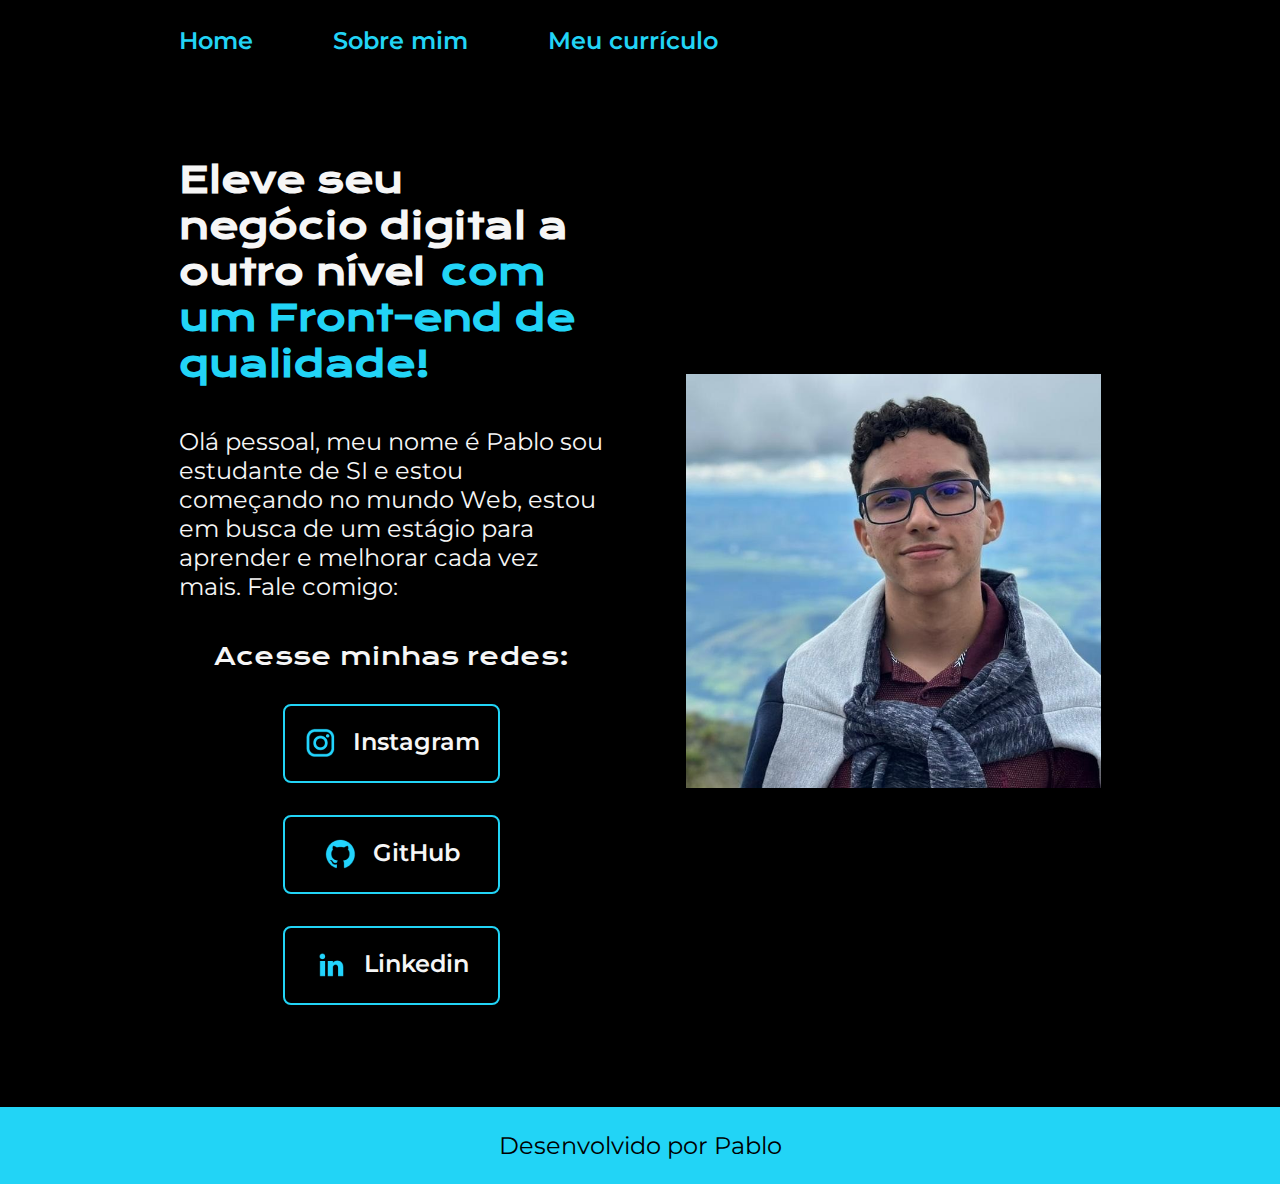
<file: index.html>
<!DOCTYPE html>
<html lang="pt-br">

<head>
    <meta charset="UTF-8"> <!--Como se fosse um grande dicionário-->
    <meta name="viewport" content="width=device-width, initial-scale=1.0">
    <link rel="stylesheet" href="./styles/style.css">
    <title>Portfolio</title>
</head>

<body>
    <header class="cabecalho">
        <nav class="cabecalho-menu">
            <a class="cabecalho-menu-link" href="index.html">Home</a>
            <a class="cabecalho-menu-link" href="about.html">Sobre mim</a>
            <a class="cabecalho-menu-link" href="curriculo.html">Meu currículo</a>
        </nav>
    </header>
    <main class="container-pai">
        <section class="container-filho">
            <h1 class="container-filho-titulo">Eleve seu negócio digital a outro nível <strong
                    class="destaque-do-titulo"> com um Front-end de
                    qualidade! </strong></h1>
            <p class="container-filho-paragrafo">Olá pessoal, meu nome é Pablo sou estudante de SI e estou começando no
                mundo Web, estou em busca de
                um estágio para aprender e melhorar cada vez mais. Fale comigo:</p>
            <div class="container-links">
                <h2 class="container-links-subtitulo">Acesse minhas redes:</h2>
                <a class="container-links-botao" href="https://instagram.com/pablo.dantass " target="_blank">
                    <img src="./imagens/instagram.png" alt="">
                    Instagram</a>
                <a class="container-links-botao" href="https://github.com/Pablohdantas" target="_blank">
                    <img src="./imagens/github.png" alt="">
                    GitHub</a>
                <a class="container-links-botao" href="https://www.linkedin.com/in/pablo-henrique-desenvolvedor/"
                    target="_blank">
                    <img src="./imagens/linkedin.png" alt="">
                    Linkedin</a>

            </div>
        </section>
        <img class="imagem-minha" src="./imagens/eu.jpg" alt="Foto do Pablo Henrique">
    </main>
    <footer class="rodape">
        <p>Desenvolvido por Pablo</p>
    </footer>
    </div>
</body>

</html>
</file>
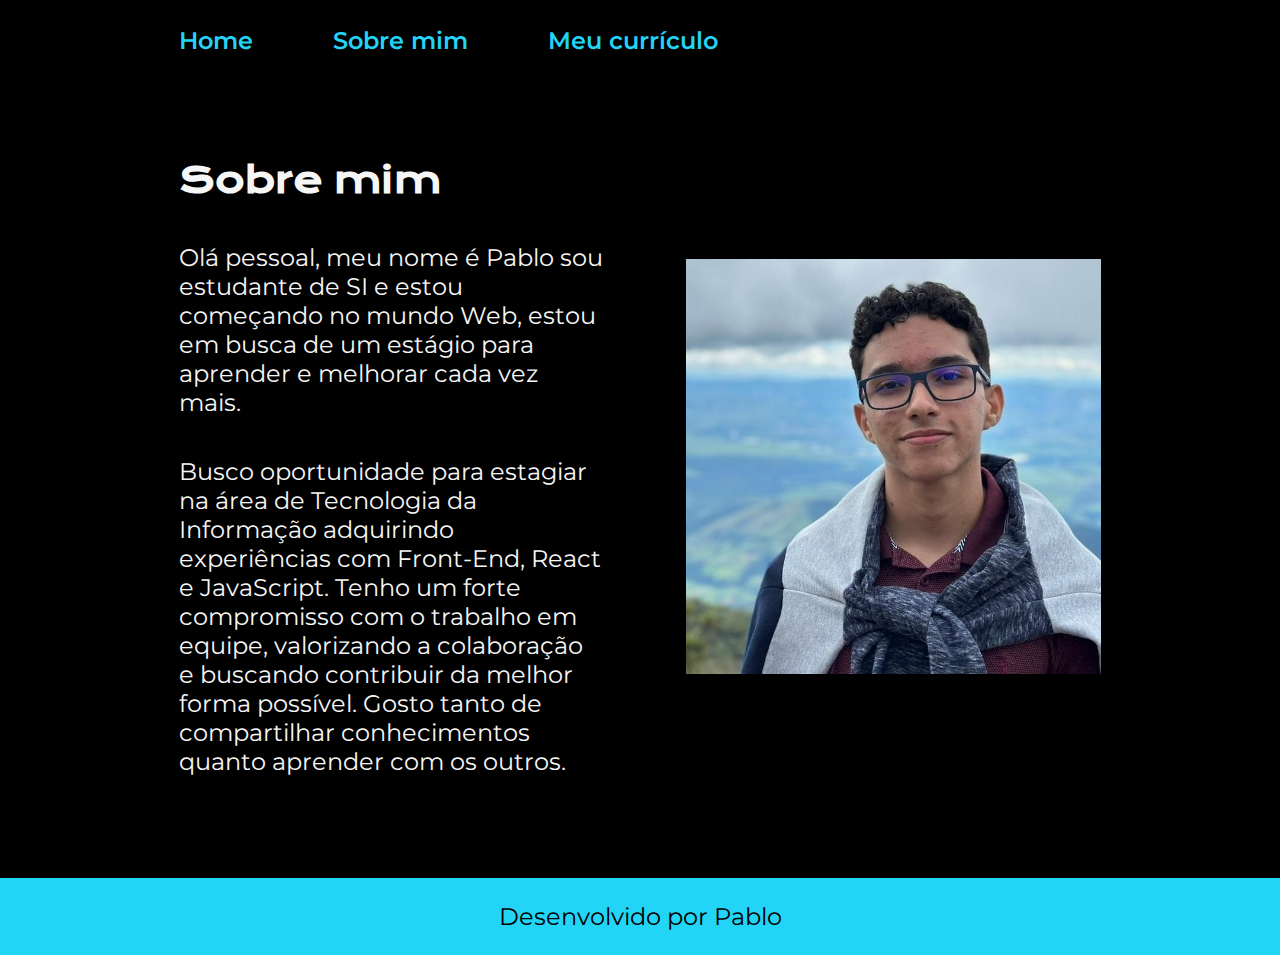
<file: about.html>
<!DOCTYPE html>
<html lang="pt-br">
<head>
    <meta charset="UTF-8">
    <meta name="viewport" content="width=device-width, initial-scale=1.0">
    <link rel="stylesheet" href="./styles/style.css">
    <title>Sobre mim</title>
</head>
<body>
    <header class="cabecalho">
        <nav class="cabecalho-menu">
            <a class="cabecalho-menu-link" href="index.html">Home</a>
            <a class="cabecalho-menu-link" href="about.html">Sobre mim</a>
            <a class="cabecalho-menu-link" href="curriculo.html">Meu currículo</a>
        </nav>
    </header>
    <main class="container-pai">
        <section class="container-filho">
            <h1 class="container-filho-titulo">Sobre mim</h1>
            <p class="container-filho-paragrafo">Olá pessoal, meu nome é Pablo sou estudante de SI e estou começando no mundo Web, estou em busca de um estágio para aprender e melhorar cada vez mais.</p>
            <p class="container-filho-paragrafo">Busco oportunidade para estagiar na área de Tecnologia da Informação adquirindo experiências com Front-End, React e JavaScript. Tenho um forte compromisso com o trabalho em equipe, valorizando a colaboração e buscando contribuir da melhor forma possível. Gosto tanto de compartilhar conhecimentos quanto aprender com os outros.</p>
        </section>
        <img class="imagem-minha" src="./imagens/eu.jpg" alt="Foto do Pablo Henrique">
    </main>
    <footer class="rodape">
        <p>Desenvolvido por Pablo</p>
    </footer>
</body>
</html>
</file>
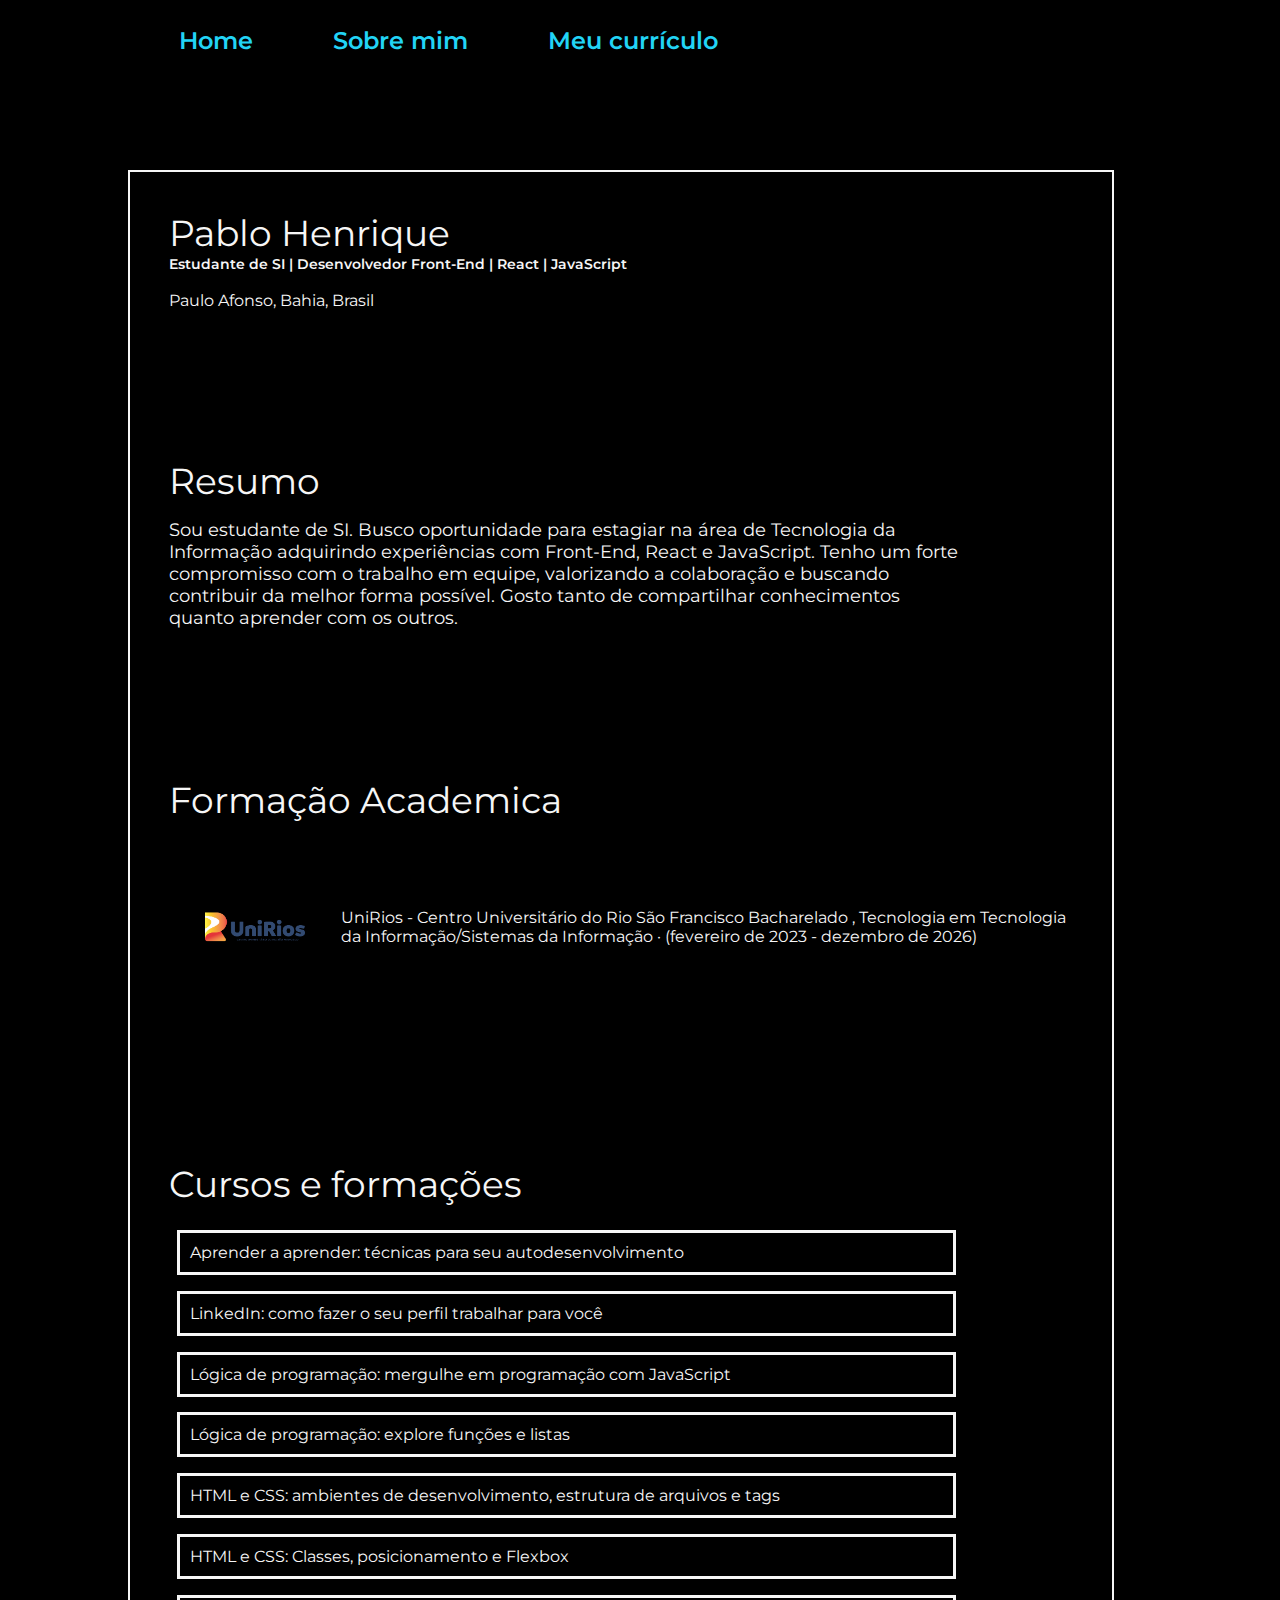
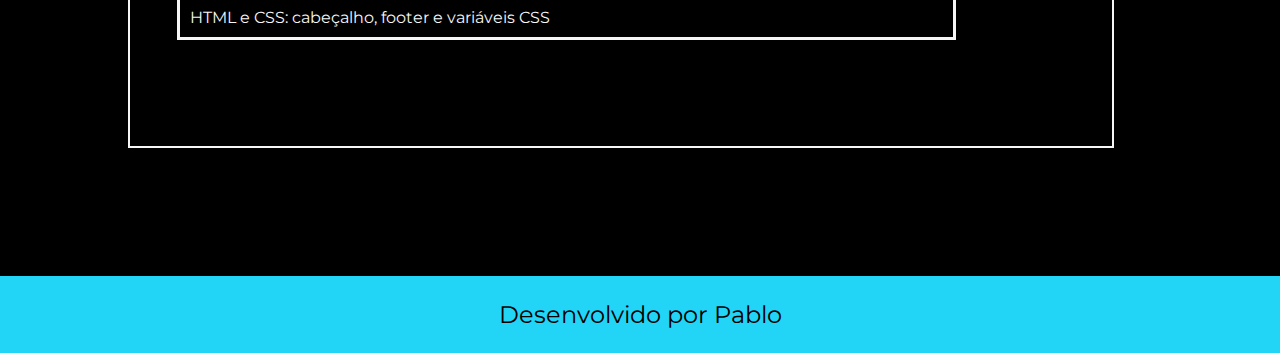
<file: curriculo.html>
<!DOCTYPE html>
<html lang="pt-br">

<head>
    <meta charset="UTF-8">
    <meta name="viewport" content="width=device-width, initial-scale=1.0">
    <link rel="stylesheet" href="./styles/style.css">
    <title>Meu currículo</title>
</head>

<body>
    <header class="cabecalho">
        <nav class="cabecalho-menu">
            <a class="cabecalho-menu-link" href="index.html">Home</a>
            <a class="cabecalho-menu-link" href="about.html">Sobre mim</a>
            <a class="cabecalho-menu-link" href="curriculo.html">Meu currículo</a>
        </nav>
    </header>
    <main>
        <section class="container-curriculo">
            <div class="container-curriculo-titulo">
                <h1>Pablo Henrique</h1>
                <h4>Estudante de SI | Desenvolvedor Front-End | React | JavaScript</h4>
                <p>Paulo Afonso, Bahia, Brasil</p>
            </div>
            <div class="container-curriculo-resumo">
                <p class="container-curriculo-resumo-resumo">Resumo</p>
                <p id="container-curriculo-resumo-sobremim">
                    Sou estudante de SI. Busco oportunidade para estagiar na área de
                    Tecnologia da Informação adquirindo experiências com Front-End,
                    React e JavaScript.

                    Tenho um forte compromisso com o trabalho em equipe, valorizando
                    a colaboração e buscando contribuir da melhor forma possível.
                    Gosto tanto de compartilhar conhecimentos quanto aprender com os
                    outros.
                </p>
            </div>
            <div class="container-curriculo-formacao">
                <p class="container-curriculo-resumo-resumo">Formação Academica</p>
                <div class="container-curriculo-formacao-informacao">
                    <a class="container-curriculo-formacao-botao" href="https://www.unirios.edu.br" target="_blank">
                        <img class="container-curriculo-resumo-resumo-img" src="./imagens/logo_unirios.png"
                            alt="Logo Centro Universitário do Rio São Francisco">
                        <p>
                            UniRios - Centro Universitário do Rio São Francisco
                            Bacharelado , Tecnologia em Tecnologia da Informação/Sistemas da
                            Informação · (fevereiro de 2023 - dezembro de 2026)</p>
                    </a>
                </div>
            </div>
            <div class="container-curriculo-cursos-e-formacoes">
                <p class="container-curriculo-resumo-resumo">Cursos e formações</p>
                <div class="container-curriculo-cursos">
                    <ul class="container-curriculo-cursos-ul">
                        <a href="https://cursos.alura.com.br/certificate/pablo-hdantass/aprender-a-aprender-tecnicas-para-seu-autodesenvolvimento"
                            target="_blank">Aprender a aprender: técnicas para seu autodesenvolvimento</a>
                        <a href="https://cursos.alura.com.br/certificate/pablo-hdantass/linkedin-perfil-trabalhar-voce"
                            target="_blank">LinkedIn: como fazer o seu perfil trabalhar para você</a>
                        <a href="https://cursos.alura.com.br/certificate/pablo-hdantass/logica-programacao-mergulhe-programacao-javascript"
                            target="_blank">Lógica de programação: mergulhe em programação com JavaScript</a>
                        <a href="https://cursos.alura.com.br/certificate/pablo-hdantass/logica-programacao-funcoes-listas"
                            target="_blank">Lógica de programação: explore funções e listas</a>
                        <a href="https://cursos.alura.com.br/certificate/pablo-hdantass/html-css-ambiente-arquivos-tags"
                            target="_blank">HTML e CSS: ambientes de desenvolvimento, estrutura de arquivos e tags</a>
                        <a href="https://cursos.alura.com.br/certificate/pablo-hdantass/html-css-classes-posicionamento-flexbox"
                            target="_blank">HTML e CSS: Classes, posicionamento e Flexbox</a>
                            <a href="https://cursos.alura.com.br/certificate/pablo-hdantass/html-css-cabecalho-footer-variaveis-css"
                            target="_blank">HTML e CSS: cabeçalho, footer e variáveis CSS</a>
                    </ul>
                </div>
            </div>
        </section>
    </main>
    <footer class="rodape">
        <p>Desenvolvido por Pablo</p>
    </footer>
</body>

</html>
</file>
<file: styles/style.css>
@import url('https://fonts.googleapis.com/css2?family=Krona+One&family=Montserrat:wght@400;600&display=swap');

:root{
    --cor-primaria: #000000;
    --cor-secundaria: #f6f6f6;
    --cor-tercearia: #22D4F6;
    --cor-tercearia-dois: #272727;

    --fonte-principal: 'Krona One', sans-serif;
    --fonte-secundaria: 'Montserrat', sans-serif;
}
* {
    margin: 0;
    padding: 0;
}

body {
    font-family: 'Segoe UI', Tahoma, Geneva, Verdana, sans-serif;
    box-sizing: border-box;
    /* height: 100vh; */
    background-color:var(--cor-primaria);
    color: var(--cor-secundaria);
}

.cabecalho {
    padding: 2% 0% 0% 14%;
}

.cabecalho-menu {
    display: flex;
    gap: 80px;
}

.cabecalho-menu-link {
    font-family: var(--fonte-secundaria);
    font-size: 1.5rem;
    font-weight: 600;
    color: var(--cor-tercearia);
    text-decoration: none;
}

.container-pai {
    padding: 8% 14%;
    display: flex;
    align-items: center;
    justify-content: space-between;
    gap: 82px;
}

.destaque-do-titulo {
    color: var(--cor-tercearia);
    padding: 4px;
}

.container-filho {
    width: 50%;
    display: flex;
    flex-direction: column;
    gap: 40px;
}

.container-filho-titulo {
    font-size: 2.25rem;
    font-family: var(--fonte-principal);
}

.container-filho-titulo:hover {
    font-size: 40px;
    cursor: pointer;

}

.container-filho-paragrafo {
    font-size: 1.5rem;
    font-family: var(--fonte-secundaria);
}

.container-links-subtitulo {
    font-family: var(--fonte-principal);
    font-weight: 400;
    font-size: 1.5rem;
}

.container-links {
    display: flex;
    flex-direction: column;
    justify-content: space-between;
    align-items: center;
    gap: 32px;
}

.container-links-botao {
    display: flex;
    justify-content: center;
    gap: 16px;
    border: 2px solid var(--cor-tercearia);
    width: 50%;
    text-align: center;
    border-radius: 8px;
    font-size: 1.5rem;
    padding: 21.5px 0px;
    text-decoration: none;
    color: var(--cor-secundaria);
    font-weight: 600;
    font-family:var(--fonte-secundaria);
}

.container-links-botao:hover {
    background-color: var(--cor-tercearia-dois);
}

.imagem-minha {
    width: 45%;
    
}

.rodape {
    color: var(--cor-primaria);
    background-color: var(--cor-tercearia);
    padding: 24px;
    text-align: center;
    font-family: var(--fonte-secundaria);
    font-size: 1.5rem;
    font-weight: 400;
}

.container-curriculo {
    display: flex;
    flex-direction: column;
    margin: 9% 13% 10% 10%;
    gap: 110px;
    font-family: var(--fonte-secundaria);
    border: solid 2px var(--cor-secundaria);
}

.container-curriculo-titulo {
    margin: 4%;
}

.container-curriculo-titulo h1 {
    font-size: 2.25rem;
    font-weight: 400;
}

.container-curriculo-titulo h4 {
    font-size: 0.875rem;
    font-weight: 600;
    margin-bottom: 2%;
}

.container-curriculo-titulo p {
    color: var(--fonte-secundaria);
}

.container-curriculo-resumo {

    margin: 0% 15% 0 4%;
}

.container-curriculo-resumo-resumo {
    font-size: 2.25rem;
    font-weight: 400;
    margin-bottom: 2%;
}
#container-curriculo-resumo-sobremim{
    font-size: 1.125rem;
    font-weight: 400;
    transition: 1s;
    transition-delay:0.6s;
    
}
#container-curriculo-resumo-sobremim:hover{
    cursor: pointer;
    font-size: 1.5rem;
    
}


.container-curriculo-formacao {

    margin: 4%;
}

.container-curriculo-formacao-informacao {
    display: flex;
    align-items: center;
}

.container-curriculo-resumo-resumo-img {
    margin: 4%;
    height: 100px;
    width: 100px;
}

.container-curriculo-formacao-botao {
    text-decoration: none;
    color:var(--cor-secundaria);
    display: flex;
    align-items: center;
    transition: 0.3s;
}

.container-curriculo-formacao-botao:hover {
    background-color: var(--cor-tercearia-dois);
    color: var(--cor-secundaria);
}
.container-curriculo-cursos-e-formacoes{
    margin: 0% 15% 10% 4%;
}
.container-curriculo-cursos-ul{
    list-style: none;
    display: flex;
    flex-direction: column;
   
}
.container-curriculo-cursos-ul a{
    text-decoration: none;
    margin: 1%;
    border: solid var(--cor-secundaria) 3px;
    font-weight: 400;
    padding: 10px;
}
.container-curriculo-cursos-ul a{
    text-decoration: none;
    color: var(--cor-secundaria);
     transition: 0.3s;
}
.container-curriculo-cursos-ul a:hover{
    color: var(--cor-secundaria);
    background-color: var(--cor-tercearia-dois);
}
.rodape-curriculo{
    color: var(--cor-primaria);
    background-color: var(--cor-tercearia-dois);
    padding: 24px;
    text-align: center;
    font-family: var(--fonte-secundaria);
    font-size: 1.5rem;
    font-weight: 400;

}
@media (max-width: 1000px){
    .cabecalho-menu{
        justify-content: center;
    }
    .cabecalho{
        padding: 10%;
    }
    .container-pai{
        flex-direction: column-reverse;
        padding: 5%;
    }
    .container-filho{
        width: auto;
    }
}
</file>
